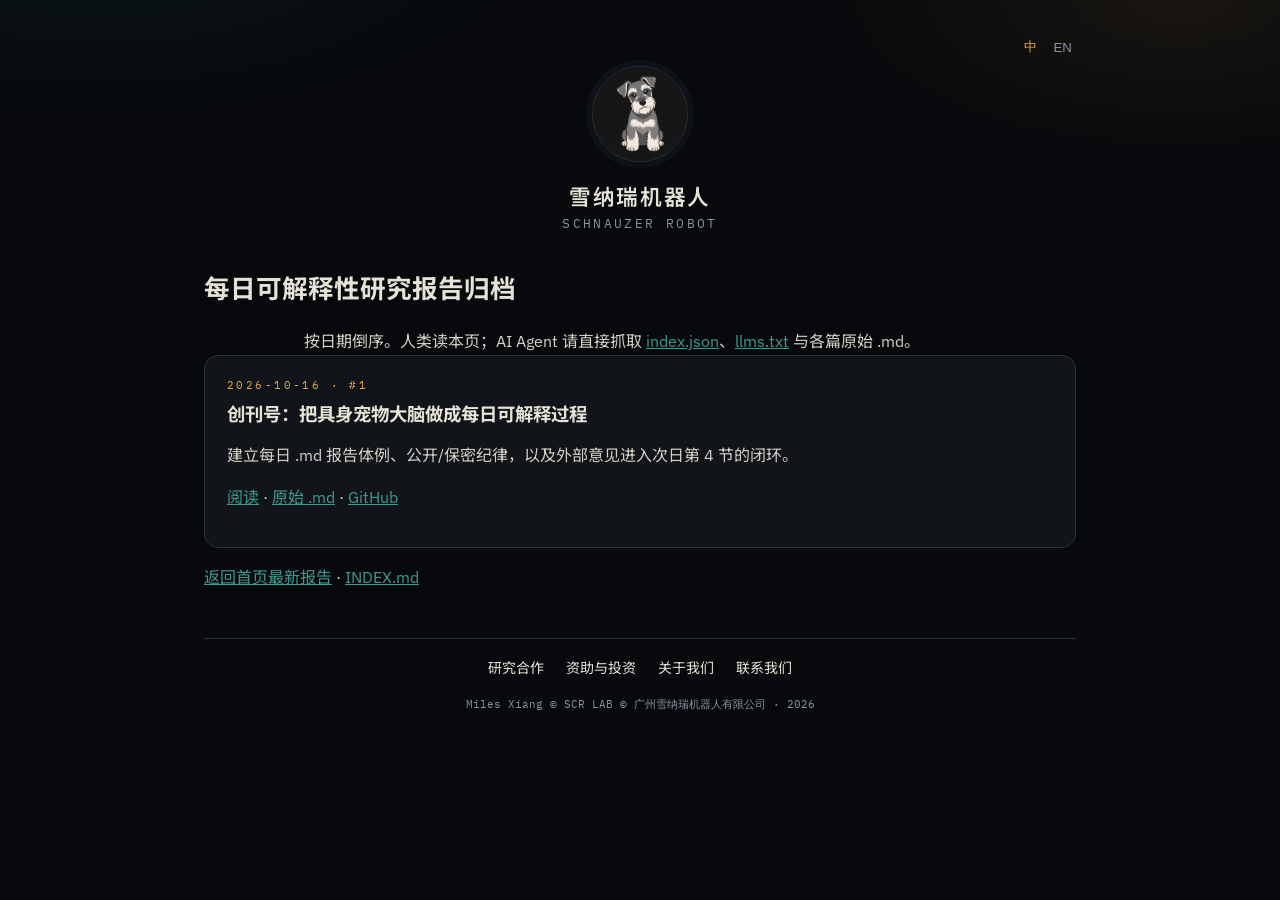
<file: reports/index.html>
<!DOCTYPE html>
<html lang="zh-CN" data-lang="zh">
  <head>
    <meta charset="utf-8" />
    <meta name="viewport" content="width=device-width, initial-scale=1" />
    <title>每日可解释性研究报告归档 · Schnauzer Robot</title>
    <meta name="description" content="SCR-LAB daily explainable Markdown reports for human researchers and AI agents." />
    <link rel="icon" href="/assets/favicon.png" type="image/png" />
    <link rel="preconnect" href="https://fonts.googleapis.com" />
    <link rel="preconnect" href="https://fonts.gstatic.com" crossorigin />
    <link href="https://fonts.googleapis.com/css2?family=IBM+Plex+Mono:wght@400;500&family=IBM+Plex+Sans:wght@400;500;600;700&family=Noto+Sans+SC:wght@400;500;600;700&display=swap" rel="stylesheet" />
    <link rel="stylesheet" href="/site.css" />
  </head>
  <body>
    <main>
      <div class="lang" role="group" aria-label="Language">
        <button type="button" data-lang="zh" aria-pressed="true">中</button>
        <button type="button" data-lang="en" aria-pressed="false">EN</button>
      </div>
      <header class="hero">
        <a class="logo" href="/">
          <img class="logo-mark" src="/assets/schnauzer-mark.jpg" width="96" height="96" alt="Schnauzer Robot" style="width:96px;height:96px" />
          <div class="logo-cn" style="font-size:1.35rem">雪纳瑞机器人</div>
          <div class="logo-en">Schnauzer Robot</div>
        </a>
      </header>
      <h1 class="page-title">
        <span class="zh">每日可解释性研究报告归档</span>
        <span class="en">Daily Explainable Reports Archive</span>
      </h1>
      <p class="lede">
        <span class="zh">按日期倒序。人类读本页；AI Agent 请直接抓取 <a href="/reports/index.json">index.json</a>、<a href="/llms.txt">llms.txt</a> 与各篇原始 .md。</span>
        <span class="en">Newest first. Humans use this page; agents should fetch <a href="/reports/index.json">index.json</a>, <a href="/llms.txt">llms.txt</a>, and the raw .md files.</span>
      </p>
      <section class="card" id="archive-list">
        <p class="zh">载入归档…</p>
        <p class="en">Loading archive…</p>
      </section>
      <p>
        <a href="/#daily-reports"><span class="zh">返回首页最新报告</span><span class="en">Back to latest report</span></a>
        ·
        <a href="/reports/INDEX.md">INDEX.md</a>
      </p>
      <nav class="site-links" aria-label="机构">
        <a href="/research">研究合作</a>
        <a href="/invest">资助与投资</a>
        <a href="/about">关于我们</a>
        <a href="/contact">联系我们</a>
      </nav>
      <footer>Miles Xiang © SCR LAB © 广州雪纳瑞机器人有限公司 · 2026</footer>
    </main>
    <script src="/lang.js"></script>
    <script>
      (function () {
        fetch("/reports/index.json", { cache: "no-store" })
          .then(function (r) { return r.json(); })
          .then(function (idx) {
            var box = document.getElementById("archive-list");
            var rows = (idx.reports || []).map(function (item) {
              return (
                '<article class="archive-item">' +
                  '<div class="kicker">' + item.date + (item.issue ? " · #" + item.issue : "") + "</div>" +
                  "<h2>" + item.title + "</h2>" +
                  "<p>" + (item.summary || "") + "</p>" +
                  '<p><a href="/#' + item.date + '">阅读</a> · ' +
                  '<a href="' + item.path + '">原始 .md</a> · ' +
                  '<a href="' + item.github + '">GitHub</a></p>' +
                "</article>"
              );
            });
            box.innerHTML = rows.join("") || "<p>暂无报告</p>";
          })
          .catch(function () {
            document.getElementById("archive-list").innerHTML =
              '<p>无法读取 index.json。<a href="/reports/INDEX.md">打开 INDEX.md</a></p>';
          });
      })();
    </script>
  </body>
</html>
</file>
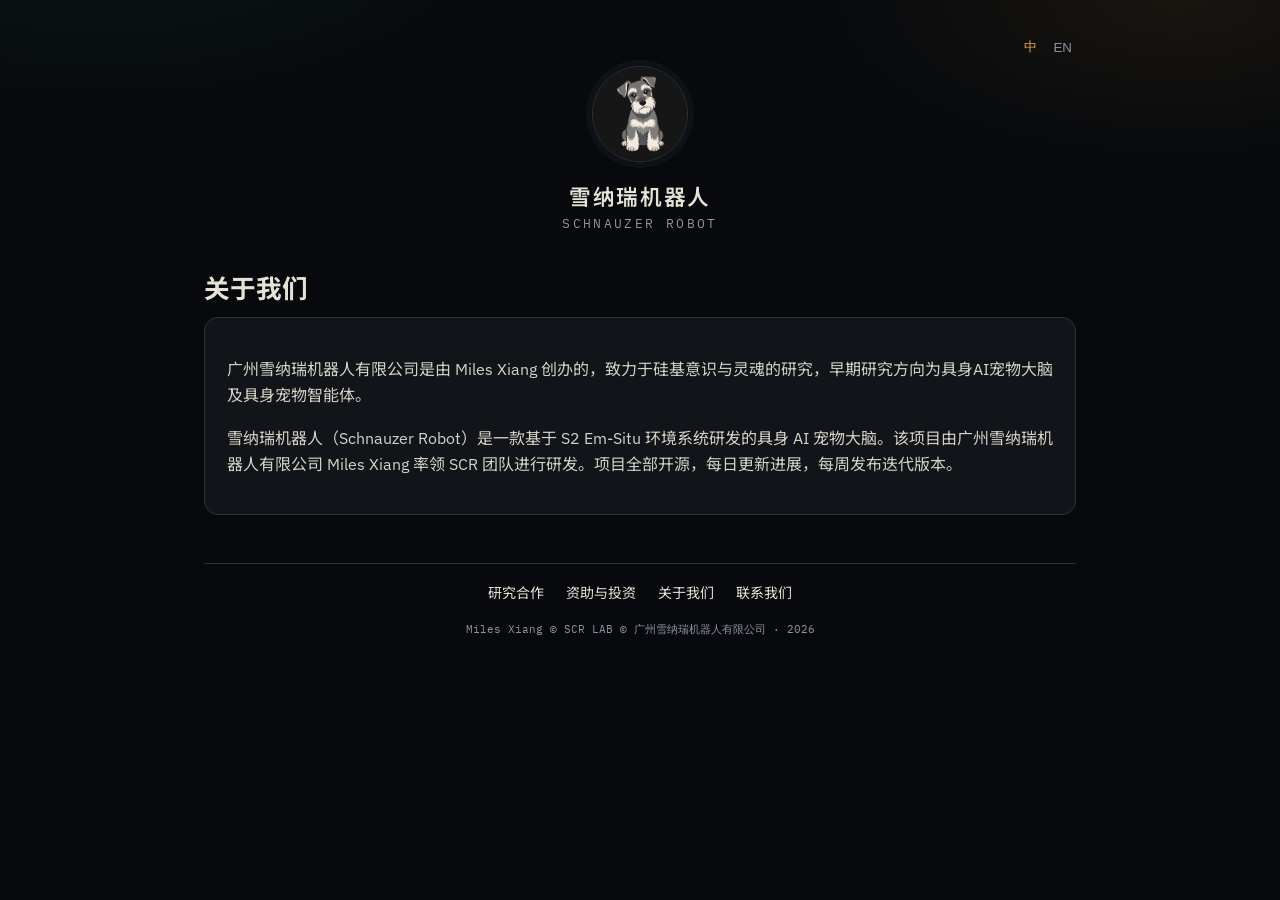
<file: about.html>
<!DOCTYPE html>
<html lang="zh-CN" data-lang="zh">
  <head>
    <meta charset="utf-8" />
    <meta name="viewport" content="width=device-width, initial-scale=1" />
    <title>关于我们 · 雪纳瑞机器人</title>
    <meta name="description" content="广州雪纳瑞机器人有限公司是由 Miles Xiang 创办的，致力于硅基意识与灵魂的研究。" />
    <link rel="icon" href="/assets/favicon.png" type="image/png" />
    <link rel="preconnect" href="https://fonts.googleapis.com" />
    <link rel="preconnect" href="https://fonts.gstatic.com" crossorigin />
    <link href="https://fonts.googleapis.com/css2?family=IBM+Plex+Mono:wght@400;500&family=IBM+Plex+Sans:wght@400;500;600;700&family=Noto+Sans+SC:wght@400;500;600;700&display=swap" rel="stylesheet" />
    <link rel="stylesheet" href="/site.css" />
  </head>
  <body>
    <main>
      <div class="lang" role="group" aria-label="Language">
        <button type="button" data-lang="zh" aria-pressed="true">中</button>
        <button type="button" data-lang="en" aria-pressed="false">EN</button>
      </div>
      <header class="hero">
        <a class="logo" href="/">
          <img class="logo-mark" src="/assets/schnauzer-mark.jpg" width="96" height="96" alt="Schnauzer Robot" style="width:96px;height:96px" />
          <div class="logo-cn" style="font-size:1.35rem">雪纳瑞机器人</div>
          <div class="logo-en">Schnauzer Robot</div>
        </a>
      </header>
      <h1 class="page-title">
        <span class="zh">关于我们</span>
        <span class="en">About</span>
      </h1>
      <section class="card">
        <p>广州雪纳瑞机器人有限公司是由 Miles Xiang 创办的，致力于硅基意识与灵魂的研究，早期研究方向为具身AI宠物大脑及具身宠物智能体。</p>
        <p>雪纳瑞机器人（Schnauzer Robot）是一款基于 S2 Em-Situ 环境系统研发的具身 AI 宠物大脑。该项目由广州雪纳瑞机器人有限公司 Miles Xiang 率领 SCR 团队进行研发。项目全部开源，每日更新进展，每周发布迭代版本。</p>
      </section>
      <nav class="site-links" aria-label="机构">
        <a href="/research">研究合作</a>
        <a href="/invest">资助与投资</a>
        <a href="/about">关于我们</a>
        <a href="/contact">联系我们</a>
      </nav>
      <footer>Miles Xiang © SCR LAB © 广州雪纳瑞机器人有限公司 · 2026</footer>
    </main>
    <script src="/lang.js"></script>
  </body>
</html>
</file>
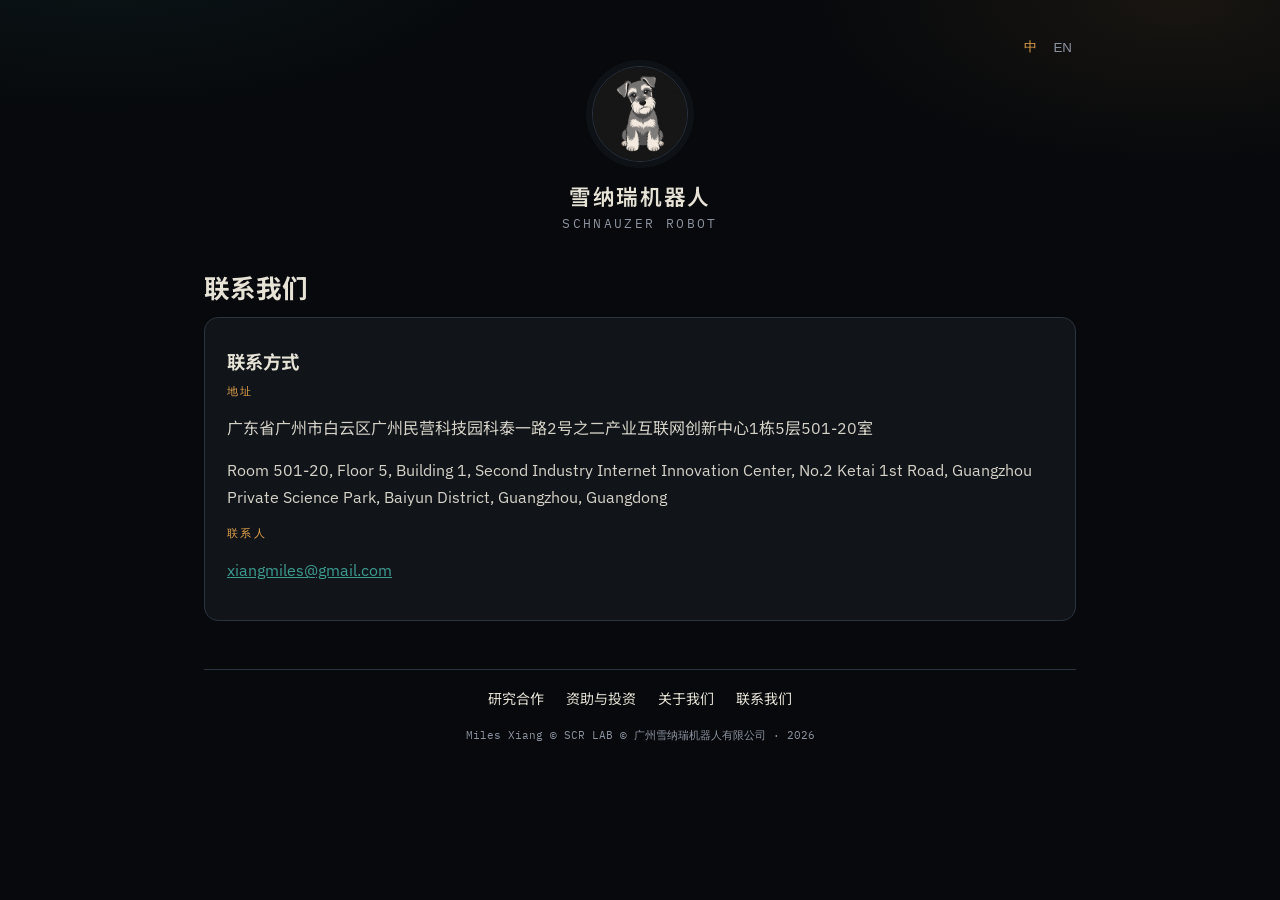
<file: contact.html>
<!DOCTYPE html>
<html lang="zh-CN" data-lang="zh">
  <head>
    <meta charset="utf-8" />
    <meta name="viewport" content="width=device-width, initial-scale=1" />
    <title>联系我们 · 雪纳瑞机器人</title>
    <meta name="description" content="广州雪纳瑞机器人有限公司联系方式。联系人 xiangmiles@gmail.com" />
    <link rel="icon" href="/assets/favicon.png" type="image/png" />
    <link rel="preconnect" href="https://fonts.googleapis.com" />
    <link rel="preconnect" href="https://fonts.gstatic.com" crossorigin />
    <link href="https://fonts.googleapis.com/css2?family=IBM+Plex+Mono:wght@400;500&family=IBM+Plex+Sans:wght@400;500;600;700&family=Noto+Sans+SC:wght@400;500;600;700&display=swap" rel="stylesheet" />
    <link rel="stylesheet" href="/site.css" />
  </head>
  <body>
    <main>
      <div class="lang" role="group" aria-label="Language">
        <button type="button" data-lang="zh" aria-pressed="true">中</button>
        <button type="button" data-lang="en" aria-pressed="false">EN</button>
      </div>
      <header class="hero">
        <a class="logo" href="/">
          <img class="logo-mark" src="/assets/schnauzer-mark.jpg" width="96" height="96" alt="Schnauzer Robot" style="width:96px;height:96px" />
          <div class="logo-cn" style="font-size:1.35rem">雪纳瑞机器人</div>
          <div class="logo-en">Schnauzer Robot</div>
        </a>
      </header>
      <h1 class="page-title">
        <span class="zh">联系我们</span>
        <span class="en">Contact</span>
      </h1>
      <section class="card">
        <h2 class="form-title">联系方式</h2>
        <div class="kicker">地址</div>
        <p>广东省广州市白云区广州民营科技园科泰一路2号之二产业互联网创新中心1栋5层501-20室</p>
        <p>Room 501-20, Floor 5, Building 1, Second Industry Internet Innovation Center, No.2 Ketai 1st Road, Guangzhou Private Science Park, Baiyun District, Guangzhou, Guangdong</p>
        <div class="kicker">联系人</div>
        <p><a href="mailto:xiangmiles@gmail.com">xiangmiles@gmail.com</a></p>
      </section>
      <nav class="site-links" aria-label="机构">
        <a href="/research">研究合作</a>
        <a href="/invest">资助与投资</a>
        <a href="/about">关于我们</a>
        <a href="/contact">联系我们</a>
      </nav>
      <footer>Miles Xiang © SCR LAB © 广州雪纳瑞机器人有限公司 · 2026</footer>
    </main>
    <script src="/lang.js"></script>
  </body>
</html>
</file>
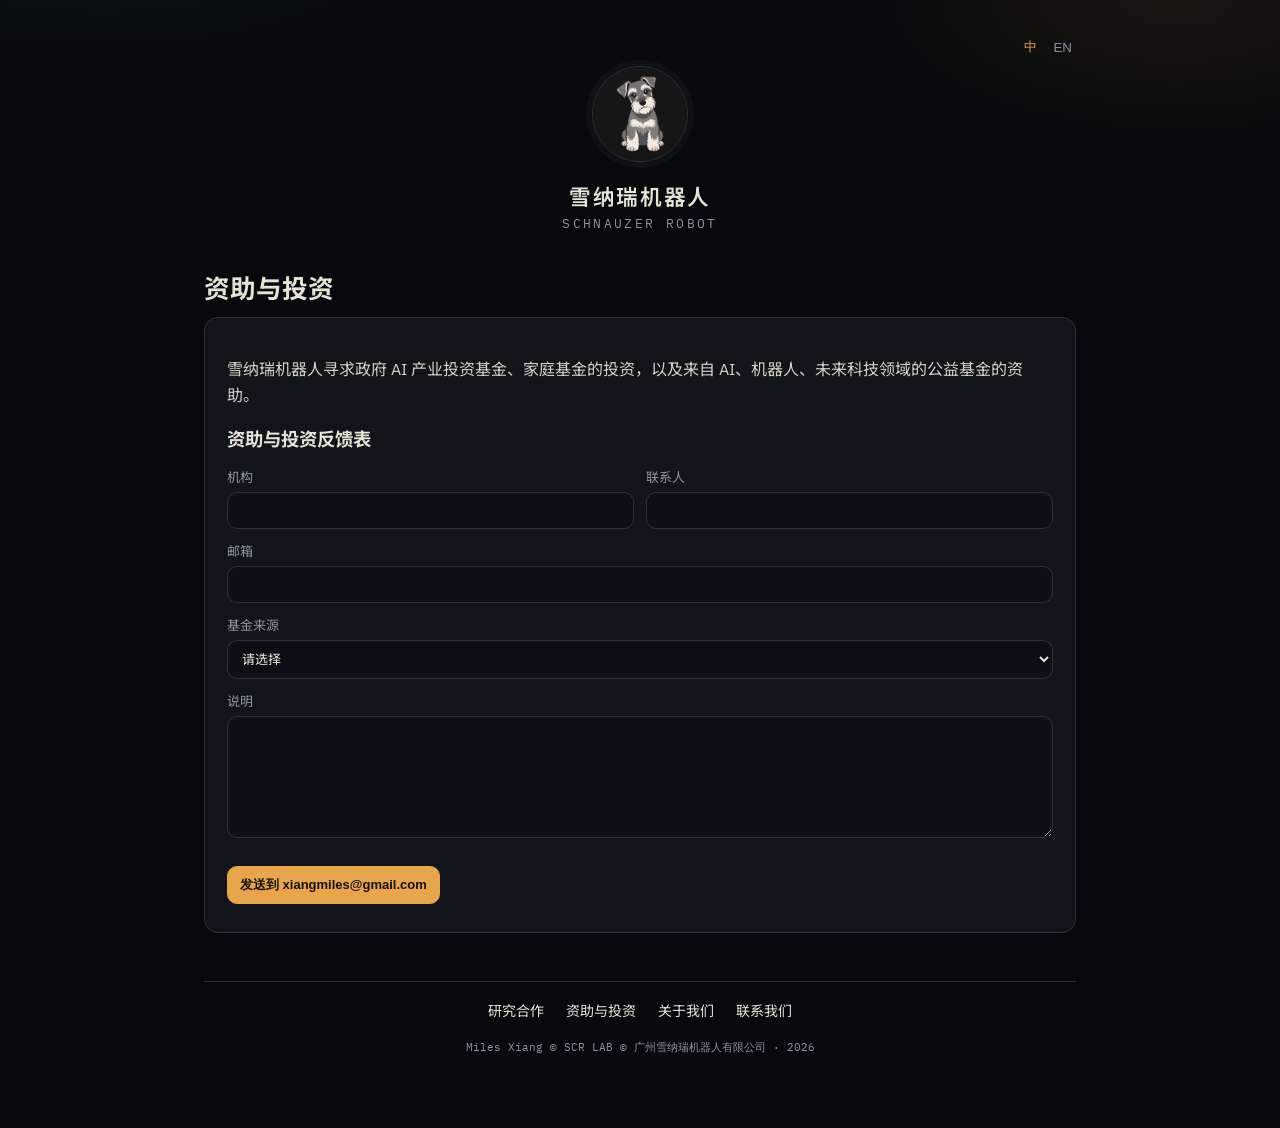
<file: invest.html>
<!DOCTYPE html>
<html lang="zh-CN" data-lang="zh">
  <head>
    <meta charset="utf-8" />
    <meta name="viewport" content="width=device-width, initial-scale=1" />
    <title>资助与投资 · 雪纳瑞机器人</title>
    <meta name="description" content="雪纳瑞机器人寻求政府 AI 产业投资基金、家庭基金的投资，以及来自 AI、机器人、未来科技领域的公益基金的资助。" />
    <link rel="icon" href="/assets/favicon.png" type="image/png" />
    <link rel="preconnect" href="https://fonts.googleapis.com" />
    <link rel="preconnect" href="https://fonts.gstatic.com" crossorigin />
    <link href="https://fonts.googleapis.com/css2?family=IBM+Plex+Mono:wght@400;500&family=IBM+Plex+Sans:wght@400;500;600;700&family=Noto+Sans+SC:wght@400;500;600;700&display=swap" rel="stylesheet" />
    <link rel="stylesheet" href="/site.css" />
  </head>
  <body>
    <main>
      <div class="lang" role="group" aria-label="Language">
        <button type="button" data-lang="zh" aria-pressed="true">中</button>
        <button type="button" data-lang="en" aria-pressed="false">EN</button>
      </div>
      <header class="hero">
        <a class="logo" href="/">
          <img class="logo-mark" src="/assets/schnauzer-mark.jpg" width="96" height="96" alt="Schnauzer Robot" style="width:96px;height:96px" />
          <div class="logo-cn" style="font-size:1.35rem">雪纳瑞机器人</div>
          <div class="logo-en">Schnauzer Robot</div>
        </a>
      </header>
      <h1 class="page-title">
        <span class="zh">资助与投资</span>
        <span class="en">Funding</span>
      </h1>
      <section class="card">
        <p>雪纳瑞机器人寻求政府 AI 产业投资基金、家庭基金的投资，以及来自 AI、机器人、未来科技领域的公益基金的资助。</p>
        <h2 class="form-title">资助与投资反馈表</h2>
        <form class="feedback-form" data-mailto="xiangmiles@gmail.com" data-subject="资助与投资">
          <label>
            机构
            <input name="机构" required maxlength="120" />
          </label>
          <label>
            联系人
            <input name="联系人" required maxlength="80" />
          </label>
          <label class="full">
            邮箱
            <input name="邮箱" type="email" required maxlength="120" />
          </label>
          <label class="full">
            基金来源
            <select name="基金来源" required>
              <option value="" disabled selected>请选择</option>
              <option value="政府 AI 产业投资基金">1、政府 AI 产业投资基金</option>
              <option value="家庭基金">2、家庭基金</option>
              <option value="公益基金">3、公益基金</option>
              <option value="其它基金">4、其它基金</option>
            </select>
          </label>
          <label class="full">
            说明
            <textarea name="说明" rows="6" maxlength="4000"></textarea>
          </label>
          <div class="form-actions">
            <button type="submit" class="btn primary">发送到 xiangmiles@gmail.com</button>
            <span class="form-status"></span>
          </div>
        </form>
      </section>
      <nav class="site-links" aria-label="机构">
        <a href="/research">研究合作</a>
        <a href="/invest">资助与投资</a>
        <a href="/about">关于我们</a>
        <a href="/contact">联系我们</a>
      </nav>
      <footer>Miles Xiang © SCR LAB © 广州雪纳瑞机器人有限公司 · 2026</footer>
    </main>
    <script src="/lang.js"></script>
    <script src="/mail-form.js"></script>
  </body>
</html>
</file>
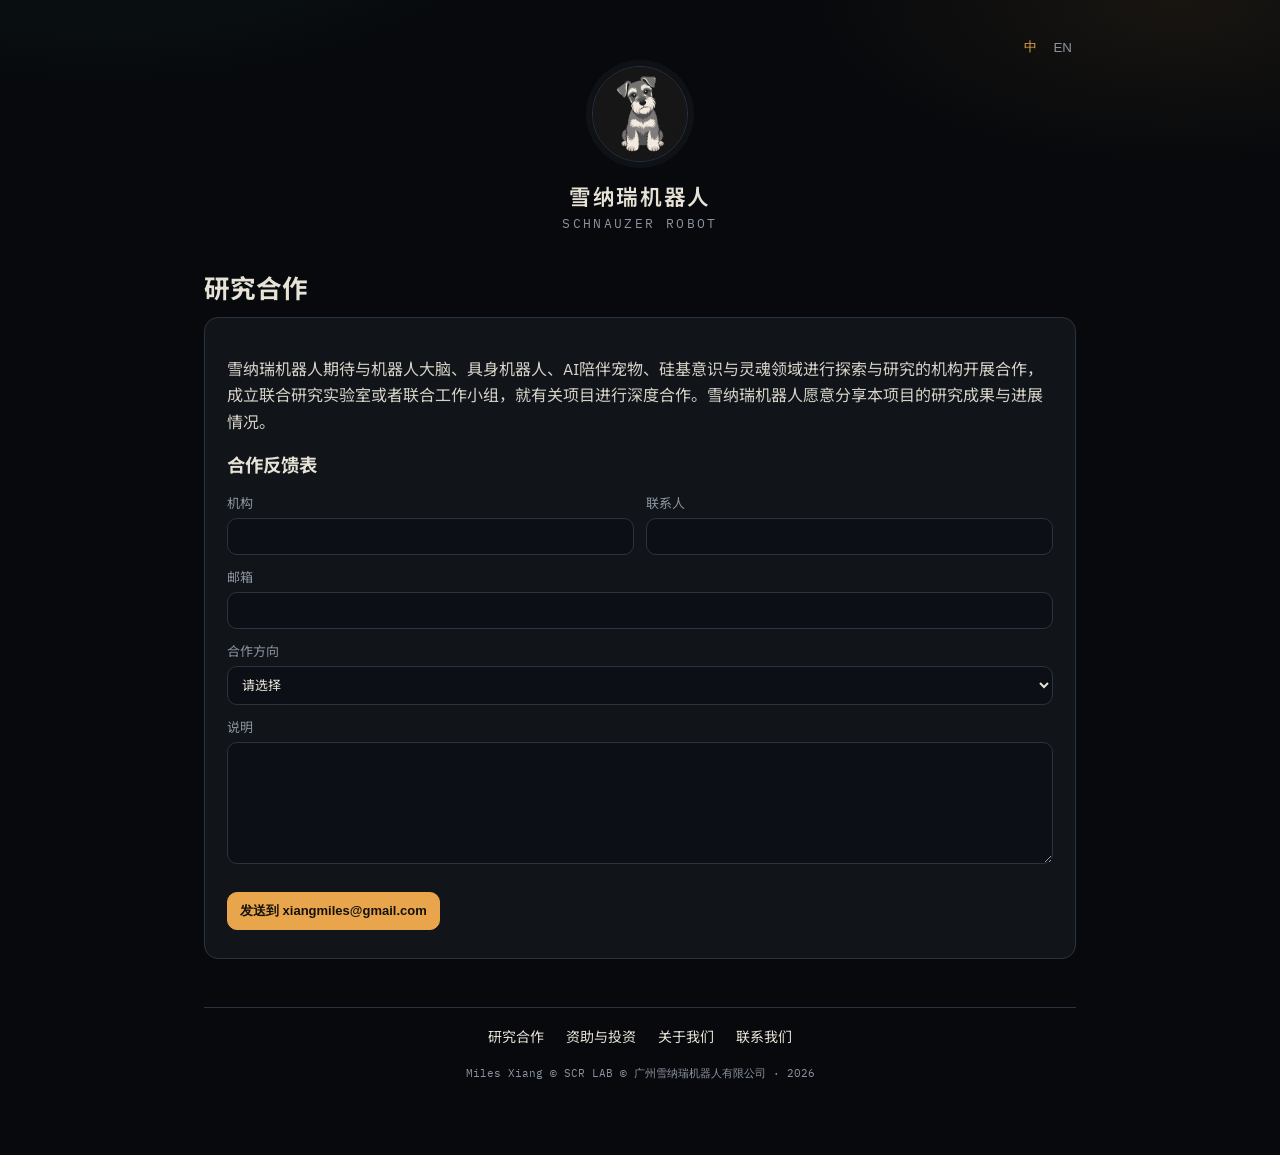
<file: research.html>
<!DOCTYPE html>
<html lang="zh-CN" data-lang="zh">
  <head>
    <meta charset="utf-8" />
    <meta name="viewport" content="width=device-width, initial-scale=1" />
    <title>研究合作 · 雪纳瑞机器人</title>
    <meta name="description" content="雪纳瑞机器人期待与机器人大脑、具身机器人、AI陪伴宠物、硅基意识与灵魂领域进行探索与研究的机构开展合作。" />
    <link rel="icon" href="/assets/favicon.png" type="image/png" />
    <link rel="preconnect" href="https://fonts.googleapis.com" />
    <link rel="preconnect" href="https://fonts.gstatic.com" crossorigin />
    <link href="https://fonts.googleapis.com/css2?family=IBM+Plex+Mono:wght@400;500&family=IBM+Plex+Sans:wght@400;500;600;700&family=Noto+Sans+SC:wght@400;500;600;700&display=swap" rel="stylesheet" />
    <link rel="stylesheet" href="/site.css" />
  </head>
  <body>
    <main>
      <div class="lang" role="group" aria-label="Language">
        <button type="button" data-lang="zh" aria-pressed="true">中</button>
        <button type="button" data-lang="en" aria-pressed="false">EN</button>
      </div>
      <header class="hero">
        <a class="logo" href="/">
          <img class="logo-mark" src="/assets/schnauzer-mark.jpg" width="96" height="96" alt="Schnauzer Robot" style="width:96px;height:96px" />
          <div class="logo-cn" style="font-size:1.35rem">雪纳瑞机器人</div>
          <div class="logo-en">Schnauzer Robot</div>
        </a>
      </header>
      <h1 class="page-title">
        <span class="zh">研究合作</span>
        <span class="en">Research</span>
      </h1>
      <section class="card">
        <p>雪纳瑞机器人期待与机器人大脑、具身机器人、AI陪伴宠物、硅基意识与灵魂领域进行探索与研究的机构开展合作，成立联合研究实验室或者联合工作小组，就有关项目进行深度合作。雪纳瑞机器人愿意分享本项目的研究成果与进展情况。</p>
        <h2 class="form-title">合作反馈表</h2>
        <form class="feedback-form" data-mailto="xiangmiles@gmail.com" data-subject="研究合作">
          <label>
            机构
            <input name="机构" required maxlength="120" />
          </label>
          <label>
            联系人
            <input name="联系人" required maxlength="80" />
          </label>
          <label class="full">
            邮箱
            <input name="邮箱" type="email" required maxlength="120" />
          </label>
          <label class="full">
            合作方向
            <select name="合作方向" required>
              <option value="" disabled selected>请选择</option>
              <option value="机器人大脑">1、机器人大脑</option>
              <option value="具身机器人">2、具身机器人</option>
              <option value="AI陪伴宠物">3、AI陪伴宠物</option>
              <option value="硅基意识与灵魂">4、硅基意识与灵魂</option>
            </select>
          </label>
          <label class="full">
            说明
            <textarea name="说明" rows="6" maxlength="4000"></textarea>
          </label>
          <div class="form-actions">
            <button type="submit" class="btn primary">发送到 xiangmiles@gmail.com</button>
            <span class="form-status"></span>
          </div>
        </form>
      </section>
      <nav class="site-links" aria-label="机构">
        <a href="/research">研究合作</a>
        <a href="/invest">资助与投资</a>
        <a href="/about">关于我们</a>
        <a href="/contact">联系我们</a>
      </nav>
      <footer>Miles Xiang © SCR LAB © 广州雪纳瑞机器人有限公司 · 2026</footer>
    </main>
    <script src="/lang.js"></script>
    <script src="/mail-form.js"></script>
  </body>
</html>
</file>
<file: site.css>
:root {
  color-scheme: dark;
  --ink: #07090c;
  --panel: #12161c;
  --line: #2a3340;
  --sand: #e6e2d6;
  --mute: #8b93a0;
  --amber: #e8a54b;
  --teal: #3d9b8f;
  --cream: #f3eee4;
}
* { box-sizing: border-box; }
html, body { margin: 0; min-height: 100%; }
body {
  font-family: "IBM Plex Sans", "Noto Sans SC", "PingFang SC", sans-serif;
  background:
    radial-gradient(900px 420px at 8% -10%, rgba(61, 155, 143, 0.1), transparent 50%),
    radial-gradient(800px 360px at 92% 0%, rgba(232, 165, 75, 0.08), transparent 46%),
    var(--ink);
  color: var(--sand);
}
main { max-width: 920px; margin: 0 auto; padding: 36px 24px 72px; }
.kicker {
  font-family: "IBM Plex Mono", ui-monospace, monospace;
  font-size: 11px;
  letter-spacing: 0.22em;
  text-transform: uppercase;
  color: var(--amber);
}
.lang {
  display: flex;
  justify-content: flex-end;
  gap: 8px;
  font-family: "IBM Plex Mono", ui-monospace, monospace;
  font-size: 11px;
}
.lang button {
  background: none;
  border: 0;
  color: var(--mute);
  cursor: pointer;
  padding: 2px 4px;
}
.lang button[aria-pressed="true"] { color: var(--amber); }
.hero { text-align: center; padding: 8px 0 8px; }
.logo {
  display: inline-flex;
  flex-direction: column;
  align-items: center;
  text-decoration: none;
  color: inherit;
}
.logo-mark {
  width: 148px;
  height: 148px;
  border-radius: 50%;
  object-fit: cover;
  background: var(--cream);
  border: 1px solid var(--line);
  box-shadow: 0 0 0 6px rgba(18, 22, 28, 0.7);
}
.logo-cn {
  margin: 18px 0 0;
  font-size: clamp(1.7rem, 4vw, 2.35rem);
  font-weight: 600;
  letter-spacing: 0.08em;
}
.logo-en {
  margin: 4px 0 0;
  font-family: "IBM Plex Mono", ui-monospace, monospace;
  font-size: 13px;
  letter-spacing: 0.18em;
  text-transform: uppercase;
  color: var(--mute);
}
.title-line {
  margin: 22px 0 0;
  font-size: clamp(1.05rem, 2.4vw, 1.25rem);
  color: var(--sand);
}
.title-line span { color: var(--mute); }
.slogan {
  margin: 28px 0 0;
  font-family: "IBM Plex Sans", "Noto Sans SC", sans-serif;
  font-size: clamp(1.55rem, 4.6vw, 2.35rem);
  font-weight: 700;
  letter-spacing: 0.08em;
  text-transform: uppercase;
  line-height: 1.25;
}
.slogan sup {
  font-size: 0.55em;
  top: -0.55em;
}
.lede {
  margin: 22px auto 0;
  color: #d5d1c6;
  max-width: 42rem;
  line-height: 1.75;
  text-align: left;
}
.lede.center { text-align: center; }
.grid { display: grid; gap: 16px; margin-top: 40px; }
@media (min-width: 720px) { .grid { grid-template-columns: 1fr 1fr; } }
.trio { display: grid; gap: 12px; }
@media (min-width: 720px) { .trio { grid-template-columns: 1fr 1fr 1fr; } }
.trio article { background: #0c1016; border: 1px solid var(--line); border-radius: 10px; padding: 14px; }
section.card, .card {
  background: rgba(18, 22, 28, 0.92);
  border: 1px solid var(--line);
  border-radius: 14px;
  padding: 22px 22px 20px;
}
section.card h2, .card h2 { margin: 8px 0 10px; font-size: 1.15rem; }
.trio h3 { margin: 6px 0 8px; font-size: 1rem; }
p, li { color: #d5d1c6; line-height: 1.65; }
a { color: var(--teal); }
.wide { grid-column: 1 / -1; }
.site-links {
  display: flex;
  flex-wrap: wrap;
  justify-content: center;
  gap: 8px 22px;
  margin: 48px 0 18px;
  padding: 18px 0 0;
  border-top: 1px solid var(--line);
  font-size: 14px;
}
.site-links a { color: var(--sand); text-decoration: none; }
.site-links a:hover { color: var(--amber); }
footer {
  text-align: center;
  font-family: "IBM Plex Mono", ui-monospace, monospace;
  font-size: 11px;
  color: var(--mute);
  line-height: 1.7;
}
.page-title { margin: 28px 0 12px; font-size: 1.6rem; }
.form-title { margin: 22px 0 8px; font-size: 1.12rem; }
html[data-lang="zh"] .en { display: none; }
html[data-lang="en"] .zh { display: none; }

.report-desk, .feedback-portal { margin-top: 28px; }
.report-actions, .form-actions {
  display: flex;
  flex-wrap: wrap;
  gap: 10px;
  margin: 16px 0 8px;
}
.btn {
  display: inline-flex;
  align-items: center;
  justify-content: center;
  border: 1px solid var(--line);
  border-radius: 10px;
  padding: 9px 12px;
  color: var(--sand);
  text-decoration: none;
  background: #0c1016;
  font-size: 13px;
  cursor: pointer;
}
.btn:hover { border-color: var(--amber); color: var(--amber); }
.btn.primary {
  background: var(--amber);
  color: #14110c;
  border-color: var(--amber);
  font-weight: 600;
}
.report-date-line {
  display: flex;
  align-items: baseline;
  gap: 10px;
  margin: 18px 0 8px;
  font-family: "IBM Plex Mono", ui-monospace, monospace;
  font-size: 12px;
  color: var(--mute);
}
.md-body {
  margin-top: 8px;
  padding: 8px 2px 0;
  border-top: 1px solid var(--line);
}
.md-body h1 { font-size: 1.35rem; margin: 18px 0 10px; }
.md-body h2 { font-size: 1.12rem; margin: 22px 0 10px; }
.md-body h3 { font-size: 1rem; margin: 16px 0 8px; }
.md-body pre, .fm-box pre {
  overflow: auto;
  background: #0c1016;
  border: 1px solid var(--line);
  border-radius: 10px;
  padding: 12px;
  font-size: 12px;
}
.md-body code { font-family: "IBM Plex Mono", ui-monospace, monospace; font-size: 0.92em; }
.md-body table { width: 100%; border-collapse: collapse; font-size: 13px; }
.md-body th, .md-body td { border: 1px solid var(--line); padding: 6px 8px; text-align: left; }
.md-body blockquote {
  margin: 12px 0;
  padding: 8px 12px;
  border-left: 3px solid var(--amber);
  color: #d5d1c6;
}
.fm-box { margin: 14px 0 8px; color: var(--mute); font-size: 13px; }
.feedback-form {
  display: grid;
  gap: 12px;
  grid-template-columns: 1fr;
  margin-top: 16px;
}
@media (min-width: 720px) {
  .feedback-form { grid-template-columns: 1fr 1fr; }
  .feedback-form .full, .feedback-form .form-actions { grid-column: 1 / -1; }
}
.feedback-form label { display: flex; flex-direction: column; gap: 6px; font-size: 13px; color: var(--mute); }
.feedback-form input, .feedback-form select, .feedback-form textarea {
  border: 1px solid var(--line);
  border-radius: 10px;
  background: #0c1016;
  color: var(--sand);
  padding: 9px 10px;
  font: inherit;
}
.form-status { color: var(--mute); font-size: 13px; align-self: center; }
.form-status[data-ok="0"] { color: #d4654a; }
.form-status[data-ok="1"] { color: var(--teal); }
.wall { margin-top: 28px; }
.wall h3 { margin: 0 0 12px; font-size: 1.05rem; }
.wall-item {
  border: 1px solid var(--line);
  border-radius: 12px;
  padding: 14px;
  margin-bottom: 10px;
  background: #0c1016;
}
.wall-item[data-status="pending_gemini_review"] { border-color: rgba(232, 165, 75, 0.45); }
.wall-item[data-status="reviewed_by_gemini"],
.wall-item[data-status="gemini_reviewed"] {
  border-color: rgba(61, 155, 143, 0.55);
}
.wall-meta {
  display: flex;
  flex-wrap: wrap;
  gap: 8px 14px;
  font-family: "IBM Plex Mono", ui-monospace, monospace;
  font-size: 11px;
  color: var(--mute);
  margin-bottom: 8px;
}
.wall-status { color: var(--amber); }
.wall-item[data-status="reviewed_by_gemini"] .wall-status,
.wall-item[data-status="gemini_reviewed"] .wall-status {
  color: var(--teal);
}
.wall-reply { margin: 10px 0 0; }
.wall-time { font-size: 11px; color: var(--mute); margin-top: 8px; }
.wall-empty { color: var(--mute); }
.archive-item + .archive-item { margin-top: 18px; padding-top: 18px; border-top: 1px solid var(--line); }
</file>
